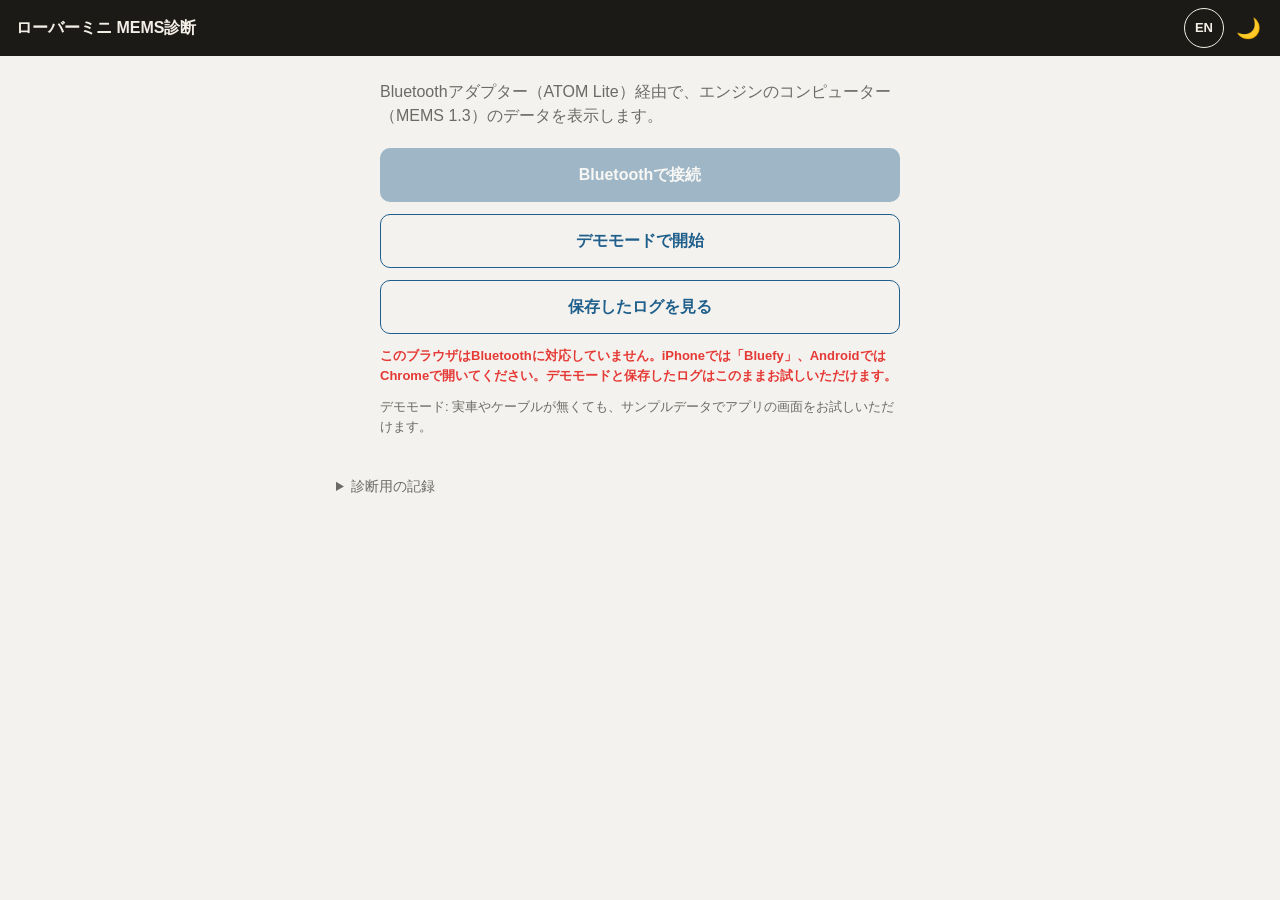
<file: index.html>
<!doctype html>
<html lang="ja">
<head>
<meta charset="utf-8">
<meta name="viewport" content="width=device-width, initial-scale=1, viewport-fit=cover">
<meta name="theme-color" content="#1c1a17">
<title>ローバーミニ MEMS診断</title>
<link rel="stylesheet" href="style.css?v=20261006">
</head>
<body>

<!-- 夜間モード: Android版は画面の明るさを下げる。ウェブでは明るさを変えられないので黒い膜をかぶせる -->
<div id="nightOverlay" hidden></div>

<!-- 文言は app.js の I18N から入る（data-i18n のキー）。Android版 strings.xml / values-en と同じ -->
<header class="bar" id="bar">
  <div class="title" id="barTitle"></div>
  <div class="bar-actions">
    <button class="lang" id="btnLang">EN</button>
    <button class="icon" id="btnNight">🌙</button>
    <button class="icon" id="btnMenu" hidden>⋮</button>
  </div>
  <div class="menu" id="menu" hidden>
    <button data-mode="simple" data-i18n="modeSimple"></button>
    <button data-mode="detail" data-i18n="modeDetail"></button>
    <button data-mode="charts" data-i18n="modeCharts"></button>
    <button data-mode="analog" data-i18n="modeAnalog"></button>
    <hr>
    <button data-go="actuator" data-i18n="actuatorTitle"></button>
    <button data-go="logs" data-i18n="logList"></button>
  </div>
</header>

<main>
  <!-- 接続画面 -->
  <section class="view connect" id="viewConnect">
    <p class="lead" data-i18n="lead"></p>
    <p class="msg" id="connectMsg" hidden></p>
    <div class="buttons">
      <button class="primary" id="btnReconnect" data-i18n="reconnect" hidden></button>
      <button class="primary" id="btnConnect"></button>
      <button class="secondary" id="btnDemo" data-i18n="startDemo"></button>
      <button class="secondary" id="btnOpenLogs" data-i18n="openLogs"></button>
    </div>
    <p class="note" id="supportNote"></p>
    <p class="note" data-i18n="demoNote"></p>
  </section>

  <!-- 接続後の画面（シンプル／詳細／グラフ） -->
  <section class="view live" id="viewLive" hidden>
    <div class="banner" id="banner" hidden></div>
    <button class="primary wide" id="btnClearFaults" data-i18n="clearFaults"></button>
    <p class="status-line" id="recordingLine" hidden></p>
    <p class="status-line" id="liveMsg" hidden></p>
    <p class="waiting" id="waiting" data-i18n="waiting"></p>
    <div class="panel" id="panelSimple" hidden><div class="cards" id="cards"></div></div>
    <div class="panel" id="panelDetail" hidden>
      <table class="rows" id="detailRows"></table>
      <h2 data-i18n="faultSection"></h2>
      <table class="rows" id="faultRows"></table>
    </div>
    <div class="panel" id="panelCharts" hidden>
      <p class="waiting" id="chartsWaiting" data-i18n="chartsNotEnough"></p>
      <div id="liveCharts"></div>
    </div>
    <button class="primary wide" id="btnStop"></button>
  </section>

  <!-- アナログ（全画面） -->
  <section class="view analog" id="viewAnalog" hidden>
    <div class="dials" id="dials">
      <div class="gauge" id="gauge0"><img class="face" alt=""><img class="needle" src="img/needle.png" alt=""><div class="digital"><span></span></div><button class="pick" data-slot="0">⋮</button></div>
      <div class="gauge" id="gauge1"><img class="face" alt=""><img class="needle" src="img/needle.png" alt=""><div class="digital"><span></span></div><button class="pick" data-slot="1">⋮</button></div>
    </div>
    <p class="analog-waiting" id="analogWaiting" data-i18n="waiting"></p>
    <button class="analog-back" id="btnAnalogBack" data-i18n="modeSimple"></button>
    <div class="analog-top">
      <div class="clock" id="clock">--:--</div>
      <button class="round" id="btnNightAnalog">🌙</button>
    </div>
    <div class="lamps" id="lamps"></div>
    <button class="reconnect" id="btnAnalogReconnect" hidden>⟳</button>
  </section>

  <!-- 部品テスト -->
  <section class="view actuator" id="viewActuator" hidden>
    <div class="act-card">
      <p data-i18n="actuatorDesc"></p>
      <div class="act-status" id="actStatus"></div>
    </div>
    <div class="act-result" id="actResult" hidden></div>
    <div id="actRows"></div>
    <button class="primary wide" data-back data-i18n="back"></button>
  </section>

  <!-- ログ一覧 -->
  <section class="view logs" id="viewLogs" hidden>
    <p class="note" data-i18n="logsNote"></p>
    <p class="waiting" id="logsEmpty" data-i18n="logsEmpty" hidden></p>
    <div id="logList"></div>
    <div class="row-buttons">
      <button class="primary" id="btnRefreshLogs" data-i18n="refresh"></button>
      <button class="primary" data-back data-i18n="back"></button>
    </div>
  </section>

  <!-- ログのグラフ -->
  <section class="view logchart" id="viewLogChart" hidden>
    <p class="waiting" id="logChartMsg"></p>
    <div id="logCharts"></div>
    <button class="primary wide" data-back data-i18n="back"></button>
  </section>
</main>

<details class="diag" id="diag">
  <summary data-i18n="diagTitle"></summary>
  <p class="note" id="rateNote"></p>
  <label><input type="checkbox" id="optRaw"> <span data-i18n="diagRaw"></span></label>
  <div class="diag-buttons">
    <button class="secondary" id="btnCopyLog" data-i18n="copyLog"></button>
    <button class="secondary" id="btnClearLog" data-i18n="clearLog"></button>
  </div>
  <pre id="log"></pre>
  <p class="note"><a href="test.html" data-i18n="testPage"></a></p>
</details>

<dialog id="infoDialog">
  <h3 id="infoTitle"></h3>
  <p id="infoDesc"></p>
  <p class="range" id="infoRange"></p>
  <form method="dialog"><button class="primary wide" data-i18n="close"></button></form>
</dialog>

<dialog id="pickDialog">
  <h3 data-i18n="selectGauge"></h3>
  <div id="pickOptions"></div>
  <form method="dialog"><button class="secondary wide" data-i18n="cancel"></button></form>
</dialog>

<script src="app.js?v=20261006"></script>
</body>
</html>
</file>
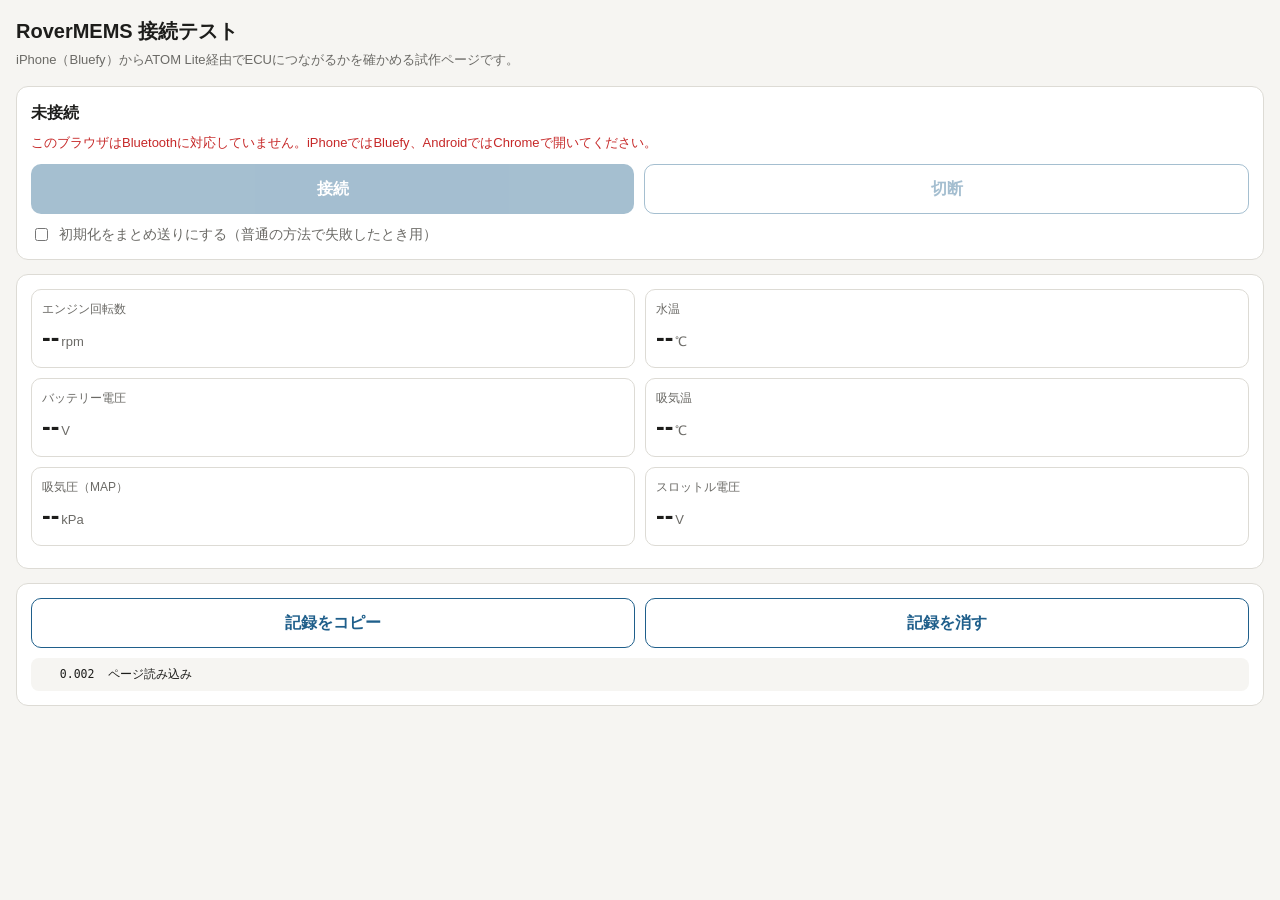
<file: test.html>
<!doctype html>
<html lang="ja">
<head>
<meta charset="utf-8">
<meta name="viewport" content="width=device-width, initial-scale=1">
<title>RoverMEMS 接続テスト</title>
<style>
  :root {
    --bg: #f6f5f2; --card: #ffffff; --text: #1d1d1b; --muted: #6b6a66;
    --line: #dddbd5; --accent: #1f5f8b; --ok: #2e7d32; --ng: #c62828; --warn: #b26a00;
  }
  @media (prefers-color-scheme: dark) {
    :root {
      --bg: #161615; --card: #22221f; --text: #ecebe6; --muted: #a09e97;
      --line: #3a3934; --accent: #6fb0e0; --ok: #7bc67e; --ng: #ef6b6b; --warn: #e0a54a;
    }
  }
  * { box-sizing: border-box; }
  body {
    margin: 0; padding: 16px; background: var(--bg); color: var(--text);
    font-family: -apple-system, "Hiragino Sans", "Noto Sans JP", sans-serif;
    font-size: 16px; line-height: 1.5;
  }
  h1 { font-size: 20px; margin: 0 0 4px; }
  .sub { color: var(--muted); font-size: 13px; margin: 0 0 16px; }
  .card {
    background: var(--card); border: 1px solid var(--line); border-radius: 12px;
    padding: 14px; margin-bottom: 14px;
  }
  button {
    font: inherit; font-weight: 600; border: 0; border-radius: 10px;
    padding: 12px 16px; background: var(--accent); color: #fff; width: 100%;
  }
  button.secondary { background: transparent; color: var(--accent); border: 1px solid var(--accent); }
  button:disabled { opacity: 0.4; }
  .row { display: flex; gap: 10px; }
  .row > * { flex: 1; }
  label.opt { display: flex; gap: 8px; align-items: center; font-size: 14px; margin-top: 10px; color: var(--muted); }
  #status { font-weight: 600; }
  .ok { color: var(--ok); } .ng { color: var(--ng); } .warn { color: var(--warn); }
  .grid { display: grid; grid-template-columns: 1fr 1fr; gap: 10px; }
  .val { border: 1px solid var(--line); border-radius: 10px; padding: 10px; }
  .val .k { font-size: 12px; color: var(--muted); }
  .val .v { font-size: 26px; font-weight: 700; font-variant-numeric: tabular-nums; }
  .val .u { font-size: 13px; color: var(--muted); margin-left: 2px; }
  #log {
    font-family: ui-monospace, Menlo, monospace; font-size: 11.5px; white-space: pre-wrap;
    word-break: break-all; max-height: 320px; overflow-y: auto; margin: 10px 0 0;
    background: var(--bg); border-radius: 8px; padding: 8px;
  }
  .stats { font-size: 13px; color: var(--muted); margin-top: 8px; }
</style>
</head>
<body>
<h1>RoverMEMS 接続テスト</h1>
<p class="sub">iPhone（Bluefy）からATOM Lite経由でECUにつながるかを確かめる試作ページです。</p>

<div class="card">
  <div id="status">未接続</div>
  <div id="support" class="stats"></div>
  <div class="row" style="margin-top:12px">
    <button id="btnConnect">接続</button>
    <button id="btnDisconnect" class="secondary" disabled>切断</button>
  </div>
  <label class="opt"><input type="checkbox" id="optBurst"> 初期化をまとめ送りにする（普通の方法で失敗したとき用）</label>
</div>

<div class="card">
  <div class="grid">
    <div class="val"><div class="k">エンジン回転数</div><span class="v" id="vRpm">--</span><span class="u">rpm</span></div>
    <div class="val"><div class="k">水温</div><span class="v" id="vCoolant">--</span><span class="u">℃</span></div>
    <div class="val"><div class="k">バッテリー電圧</div><span class="v" id="vBatt">--</span><span class="u">V</span></div>
    <div class="val"><div class="k">吸気温</div><span class="v" id="vIat">--</span><span class="u">℃</span></div>
    <div class="val"><div class="k">吸気圧（MAP）</div><span class="v" id="vMap">--</span><span class="u">kPa</span></div>
    <div class="val"><div class="k">スロットル電圧</div><span class="v" id="vTps">--</span><span class="u">V</span></div>
  </div>
  <div class="stats" id="stats"></div>
</div>

<div class="card">
  <div class="row">
    <button id="btnCopy" class="secondary">記録をコピー</button>
    <button id="btnClear" class="secondary">記録を消す</button>
  </div>
  <div id="log"></div>
</div>

<script>
'use strict';

// ATOM Lite ファームの Nordic UART Service（アプリの BleUartProfiles.NORDIC_UART と同じ）
const NUS_SERVICE = '6e400001-b5a3-f393-e0a9-e50e24dcca9e';
const NUS_TX = '6e400002-b5a3-f393-e0a9-e50e24dcca9e'; // スマホ → ECU
const NUS_RX = '6e400003-b5a3-f393-e0a9-e50e24dcca9e'; // ECU → スマホ（通知）

// MemsProtocol.kt / MemsCommand.kt と同じ値
const INIT_A = 0xCA, INIT_B = 0x75, HEARTBEAT = 0xF4, ID_REQUEST = 0xD0;
const REQ_80 = 0x80, REQ_7D = 0x7D;
const FRAME80_SIZE = 28, FRAME7D_SIZE = 32;
const ECHO_TIMEOUT_MS = 1500, FRAME_TIMEOUT_MS = 3000;
const TEMP_OFFSET_C = 55;
const KNOWN_IDS = { '9A 00 02 02': 'MEMS 1.3（1996 ミニ SPi）' };

const $ = (id) => document.getElementById(id);
const t0 = performance.now();
let device = null, txChar = null, rxChar = null;
let rxBuf = [];
let waiter = null;
let running = false;
let verbose = true; // 初期化中はすべての送受信を記録、データ取得が始まったら要約のみ

// ---------- 記録 ----------
const logLines = [];
function hex(bytes) {
  return Array.from(bytes, (b) => b.toString(16).toUpperCase().padStart(2, '0')).join(' ');
}
function ts() { return ((performance.now() - t0) / 1000).toFixed(3).padStart(8, ' '); }
function log(msg) {
  const line = `${ts()}  ${msg}`;
  logLines.push(line);
  if (logLines.length > 2000) logLines.shift();
  const el = $('log');
  el.textContent += line + '\n';
  if (el.textContent.length > 60000) el.textContent = el.textContent.slice(-40000);
  el.scrollTop = el.scrollHeight;
}
function setStatus(text, cls) {
  const el = $('status');
  el.textContent = text;
  el.className = cls || '';
}

// ---------- 受信バッファ ----------
function onNotify(event) {
  const dv = event.target.value;
  const bytes = new Uint8Array(dv.buffer, dv.byteOffset, dv.byteLength);
  for (const b of bytes) rxBuf.push(b);
  if (verbose) log(`← ${hex(bytes)}`);
  if (waiter && rxBuf.length >= waiter.n) {
    const w = waiter;
    waiter = null;
    clearTimeout(w.timer);
    w.resolve(rxBuf.splice(0, w.n));
  }
}
function readExactly(n, timeoutMs) {
  return new Promise((resolve) => {
    if (rxBuf.length >= n) { resolve(rxBuf.splice(0, n)); return; }
    const timer = setTimeout(() => { waiter = null; resolve(null); }, timeoutMs);
    waiter = { n, resolve, timer };
  });
}
function flushStale() {
  if (rxBuf.length) {
    log(`（読み捨て: ${hex(rxBuf)}）`);
    rxBuf = [];
  }
}

// ---------- 送信 ----------
async function write(bytes) {
  const data = new Uint8Array(bytes);
  if (verbose) log(`→ ${hex(data)}`);
  // ファームは応答なし書き込み(WRITE_NR)前提。古いブラウザ向けに通常書き込みへ退避
  if (txChar.writeValueWithoutResponse) await txChar.writeValueWithoutResponse(data);
  else await txChar.writeValue(data);
}
let lastSendAt = null;
const sendGaps = [];
async function sendCommand(cmd) {
  flushStale();
  const now = performance.now();
  if (verbose && lastSendAt !== null) sendGaps.push(Math.round(now - lastSendAt));
  lastSendAt = now;
  await write([cmd]);
  const echo = await readExactly(1, ECHO_TIMEOUT_MS);
  if (!echo) { log(`✗ ${hex([cmd])} のエコーが返らない`); return false; }
  if (echo[0] !== cmd) { log(`✗ ${hex([cmd])} のエコーが違う: ${hex(echo)}`); return false; }
  return true;
}

// ---------- 初期化（MemsProtocol.initLink と同じ手順） ----------
async function initLink(burst) {
  const start = performance.now();
  sendGaps.length = 0;
  lastSendAt = null;
  if (burst) {
    log('初期化: CA 75 F4 をまとめ送り');
    flushStale();
    await write([INIT_A, INIT_B, HEARTBEAT]);
    const echoes = await readExactly(3, ECHO_TIMEOUT_MS);
    if (!echoes || hex(echoes) !== 'CA 75 F4') {
      log(`✗ まとめ送りのエコーが違う: ${echoes ? hex(echoes) : 'なし'}`);
      return null;
    }
  } else {
    log('初期化: 1バイトずつ送信');
    if (!(await sendCommand(INIT_A))) return null;
    if (!(await sendCommand(INIT_B))) return null;
    if (!(await sendCommand(HEARTBEAT))) return null;
  }
  // F4 のエコーの後に1バイト来る（本来 00）。来なくても先へ進む（アプリと同じ）
  const follow = await readExactly(1, 1000);
  if (!follow) log('△ F4 の後の1バイトが来なかった（続行）');
  if (!(await sendCommand(ID_REQUEST))) return null;
  const id = await readExactly(4, FRAME_TIMEOUT_MS);
  if (!id) { log('✗ ECUの型番応答が来ない'); return null; }
  const ms = Math.round(performance.now() - start);
  log(`✓ 初期化成功 ${ms}ms　型番 ${hex(id)}`);
  if (sendGaps.length) log(`  コマンド送信の間隔: ${sendGaps.join(', ')} ms`);
  return hex(id);
}

// ---------- データ取得 ----------
function showFrame80(b) {
  $('vRpm').textContent = (b[1] << 8) | b[2];
  $('vCoolant').textContent = b[3] - TEMP_OFFSET_C;
  $('vIat').textContent = b[5] - TEMP_OFFSET_C;
  $('vMap').textContent = b[7];
  $('vBatt').textContent = (b[8] / 10).toFixed(1);
  $('vTps').textContent = (b[9] * 0.02).toFixed(2);
}
async function pollLoop() {
  let count = 0, fails = 0;
  let windowStart = performance.now();
  while (running) {
    const ok80 = await sendCommand(REQ_80);
    const f80 = ok80 ? await readExactly(FRAME80_SIZE, FRAME_TIMEOUT_MS) : null;
    const ok7d = f80 ? await sendCommand(REQ_7D) : false;
    const f7d = ok7d ? await readExactly(FRAME7D_SIZE, FRAME_TIMEOUT_MS) : null;
    if (!running) break;
    if (!f80 || !f7d) {
      fails++;
      log(`✗ データ取得失敗（連続${fails}回）`);
      if (fails >= 3) { setStatus('データが取れなくなりました', 'ng'); break; }
      continue;
    }
    fails = 0;
    count++;
    showFrame80(f80);
    if (count === 1) log(`✓ 最初のデータ 80: ${hex(f80)}`);
    if (count % 20 === 0) {
      const per = (performance.now() - windowStart) / 20;
      windowStart = performance.now();
      const text = `取得 ${count} 回　1回あたり ${Math.round(per)}ms（毎秒 ${(1000 / per).toFixed(1)} 回）`;
      $('stats').textContent = text;
      log(text);
    }
  }
}

// ---------- 接続・切断 ----------
async function connect() {
  $('btnConnect').disabled = true;
  try {
    setStatus('ATOM Lite を探しています…');
    device = await navigator.bluetooth.requestDevice({
      filters: [{ namePrefix: 'RoverMEMS' }],
      optionalServices: [NUS_SERVICE],
    });
    log(`機器: ${device.name}`);
    device.addEventListener('gattserverdisconnected', onDisconnected);
    setStatus('接続中…');
    const tConn = performance.now();
    const server = await device.gatt.connect();
    const service = await server.getPrimaryService(NUS_SERVICE);
    txChar = await service.getCharacteristic(NUS_TX);
    rxChar = await service.getCharacteristic(NUS_RX);
    rxChar.addEventListener('characteristicvaluechanged', onNotify);
    await rxChar.startNotifications();
    log(`Bluetooth接続 ${Math.round(performance.now() - tConn)}ms`);
    $('btnDisconnect').disabled = false;

    setStatus('ECUを初期化しています…');
    verbose = true;
    const id = await initLink($('optBurst').checked);
    if (!id) {
      setStatus('初期化に失敗しました（記録をコピーして送ってください）', 'ng');
      return;
    }
    setStatus(`ECU接続OK：${KNOWN_IDS[id] || 'ID ' + id}`, 'ok');
    verbose = false;
    running = true;
    await pollLoop();
  } catch (e) {
    log(`エラー: ${e.name} ${e.message}`);
    if (e.name === 'NotFoundError') setStatus('機器の選択がキャンセルされました');
    else setStatus(`エラー: ${e.message}`, 'ng');
  } finally {
    running = false;
    if (!device || !device.gatt.connected) {
      $('btnConnect').disabled = false;
      $('btnDisconnect').disabled = true;
    }
  }
}
function onDisconnected() {
  running = false;
  log('切断されました');
  setStatus('切断されました', 'warn');
  $('btnConnect').disabled = false;
  $('btnDisconnect').disabled = true;
}
function disconnect() {
  running = false;
  if (device && device.gatt.connected) device.gatt.disconnect();
}

// ---------- 画面 ----------
$('btnConnect').addEventListener('click', connect);
$('btnDisconnect').addEventListener('click', disconnect);
$('btnClear').addEventListener('click', () => { logLines.length = 0; $('log').textContent = ''; });
$('btnCopy').addEventListener('click', async () => {
  const text = `${navigator.userAgent}\n` + logLines.join('\n');
  try {
    await navigator.clipboard.writeText(text);
    $('btnCopy').textContent = 'コピーしました';
  } catch (e) {
    // クリップボードが使えないブラウザ向け：記録欄を全選択して手動コピー
    const range = document.createRange();
    range.selectNodeContents($('log'));
    const sel = window.getSelection();
    sel.removeAllRanges();
    sel.addRange(range);
    $('btnCopy').textContent = '選択しました（コピーしてください）';
  }
  setTimeout(() => { $('btnCopy').textContent = '記録をコピー'; }, 2500);
});

if (!navigator.bluetooth) {
  $('support').innerHTML = '<span class="ng">このブラウザはBluetoothに対応していません。iPhoneではBluefy、AndroidではChromeで開いてください。</span>';
  $('btnConnect').disabled = true;
} else {
  $('support').textContent = 'Bluetooth 対応ブラウザです';
}
log('ページ読み込み');
</script>
</body>
</html>
</file>
<file: style.css>
:root {
  --bg: #f4f2ee; --card: #ffffff; --text: #1d1d1b; --muted: #6b6a66; --line: #dddbd5;
  --accent: #1f5f8b; --ok: #43a047; --ng: #e53935; --warn: #b26a00; --lamp-off: #9e9e9e;
  --bar: #1c1a17; --bar-text: #f3efe6;
}
@media (prefers-color-scheme: dark) {
  :root {
    --bg: #141412; --card: #201f1c; --text: #ecebe6; --muted: #a09e97; --line: #393731;
    --accent: #6fb0e0; --warn: #e0a54a;
  }
}
* { box-sizing: border-box; }
html, body { margin: 0; }
body {
  background: var(--bg); color: var(--text);
  font-family: -apple-system, "Hiragino Sans", "Noto Sans JP", sans-serif;
  font-size: 16px; line-height: 1.5;
  -webkit-tap-highlight-color: transparent;
}
button {
  font: inherit; font-weight: 600; border-radius: 10px; padding: 12px 16px; cursor: pointer;
  border: 1px solid transparent;
}
button.primary { background: var(--accent); color: #fff; }
button.secondary { background: transparent; color: var(--accent); border-color: var(--accent); }
button.wide { width: 100%; }
button:disabled { opacity: 0.4; cursor: default; }
[hidden] { display: none !important; }

/* ウェブからは画面の明るさを変えられないので黒い膜で暗くする。iPhoneは自動調光で夜は画面自体も暗くなり、
   膜と重なって暗くなりすぎるため、ボタンで選んだ時だけ・薄めにかける（app.js の AUTO_NIGHT） */
#nightOverlay { position: fixed; inset: 0; background: #000; opacity: 0.25; pointer-events: none; z-index: 100; }

/* ---------- 上のバー ---------- */
.bar {
  position: sticky; top: 0; z-index: 20;
  display: flex; align-items: center; gap: 8px;
  padding: max(8px, env(safe-area-inset-top)) max(12px, env(safe-area-inset-right)) 8px max(16px, env(safe-area-inset-left));
  background: var(--bar); color: var(--bar-text);
}
.title { font-weight: 700; font-size: 16px; white-space: nowrap; overflow: hidden; text-overflow: ellipsis; flex: 1; }
.title.badge { flex: 0 1 auto; font-size: 14px; padding: 3px 12px; border-radius: 999px; background: #4a4741; }
.title.badge.ok { background: var(--ok); color: #fff; }
.title.badge.ng { background: var(--ng); color: #fff; }
.title.badge.warn { background: var(--warn); color: #fff; }
.title.badge.demo { background: #6a5acd; color: #fff; }
.bar-actions { display: flex; gap: 4px; margin-left: auto; }
button.icon { width: 40px; height: 40px; padding: 0; border-radius: 50%; background: transparent; color: var(--bar-text); font-size: 20px; }
.menu {
  position: absolute; right: max(12px, env(safe-area-inset-right)); top: calc(100% - 4px);
  min-width: 180px; background: var(--card); color: var(--text); border-radius: 12px; padding: 6px 0;
  box-shadow: 0 8px 24px rgba(0, 0, 0, 0.3);
}
.menu button { display: block; width: 100%; text-align: left; background: transparent; color: var(--text); border-radius: 0; padding: 11px 18px; font-weight: 500; }
.menu button.active { color: var(--accent); font-weight: 700; }
.menu hr { border: 0; border-top: 1px solid var(--line); margin: 6px 0; }

main { padding: 0 max(16px, env(safe-area-inset-right)) 0 max(16px, env(safe-area-inset-left)); }
.view { max-width: 640px; margin: 0 auto; padding: 12px 0 16px; }

/* ---------- 接続画面 ---------- */
.connect { max-width: 520px; padding-top: 24px; }
.lead { color: var(--muted); margin: 0 0 20px; }
.buttons { display: flex; flex-direction: column; gap: 12px; }
.buttons button { width: 100%; padding: 14px; }
.msg { background: color-mix(in srgb, var(--ng) 12%, transparent); color: var(--ng); border-radius: 10px; padding: 10px 12px; font-weight: 600; }
.note { font-size: 13px; color: var(--muted); margin: 12px 0 0; }
.note .ng { color: var(--ng); font-weight: 600; }

/* ---------- 接続後の画面 ---------- */
.banner { border-radius: 10px; padding: 4px 12px; text-align: center; font-weight: 700; font-size: 14px; color: #fff; background: var(--ok); }
.banner.ng { background: var(--ng); }
.live #btnClearFaults { margin: 8px 0; }
.live #btnStop { margin-top: 12px; }
.status-line { margin: 0 0 8px; font-weight: 600; }
.waiting { color: var(--muted); margin: 8px 0; }
.cards { display: grid; grid-template-columns: 1fr 1fr; gap: 8px; }
.card { background: var(--card); border: 1px solid var(--line); border-radius: 12px; padding: 8px 10px; }
.card .head { display: flex; justify-content: space-between; align-items: center; font-size: 13px; color: var(--muted); }
.card .v { font-size: 24px; font-weight: 700; font-variant-numeric: tabular-nums; }
.info {
  width: 24px; height: 24px; padding: 0; border-radius: 50%; font-size: 12px;
  background: color-mix(in srgb, var(--accent) 15%, transparent); color: var(--accent);
}
.live h2 { font-size: 16px; margin: 18px 0 6px; }
table.rows { width: 100%; border-collapse: collapse; background: var(--card); border-radius: 12px; overflow: hidden; }
table.rows td { padding: 7px 12px; border-bottom: 1px solid var(--line); font-size: 15px; }
table.rows tr:last-child td { border-bottom: 0; }
table.rows td:last-child { text-align: right; font-weight: 600; font-variant-numeric: tabular-nums; white-space: nowrap; }
.fault-cell { display: inline-flex; align-items: center; gap: 8px; }
.fault-lamp { width: 14px; height: 14px; border-radius: 50%; background: var(--lamp-off); display: inline-block; }
.fault-lamp.on { background: var(--ng); }

/* ---------- グラフ ---------- */
.chart-card { background: var(--card); border: 1px solid var(--line); border-radius: 12px; padding: 10px 12px; margin-bottom: 8px; }
.chart-card .label { font-size: 13px; color: var(--muted); margin-bottom: 4px; }
.chart-card canvas { display: block; width: 100%; height: 80px; }
.chart-card canvas.with-time { height: 100px; }

/* ---------- アナログ（全画面） ---------- */
body.mode-analog .bar, body.mode-analog .diag { display: none; }
body.mode-analog main { padding: 0; }
.view.analog {
  max-width: none; margin: 0; padding: 0;
  position: relative; height: 100dvh;
  background: #2a1c10 url(img/wood.jpg) center / cover no-repeat;
  overflow: hidden; user-select: none; -webkit-user-select: none; touch-action: pan-y;
}
.dials {
  display: flex; flex-direction: column; align-items: center; justify-content: space-evenly;
  width: 100%; height: 100%;
  padding: calc(env(safe-area-inset-top) + 56px) 0 env(safe-area-inset-bottom);
}
.gauge {
  position: relative; container-type: inline-size;
  width: min(92vw, calc((100dvh - 56px - env(safe-area-inset-top) - env(safe-area-inset-bottom)) / 2 * 0.95));
  aspect-ratio: 1;
}
@media (orientation: landscape) {
  .dials { flex-direction: row; padding: calc(env(safe-area-inset-top) + 52px) env(safe-area-inset-right) env(safe-area-inset-bottom) env(safe-area-inset-left); }
  .gauge { width: min(46vw, calc((100dvh - 52px - env(safe-area-inset-top) - env(safe-area-inset-bottom)) * 0.97)); }
}
.gauge img { position: absolute; left: 0; width: 100%; height: 100%; pointer-events: none; }
.gauge .face { top: 0; }
/* 針の画像は軸が中心ではなく縦65.2%の位置にある（Android版 AnalogGauge.kt と同じ値） */
.gauge .needle {
  top: -15.2%;
  transform-origin: 50% 65.2%;
  transform: rotate(var(--rot, -120deg)) scale(1.12);
  transition: transform 0.4s linear;
}
.gauge .digital {
  position: absolute; left: 50%; transform: translateX(-50%);
  display: flex; align-items: center; justify-content: center;
  color: #fff; white-space: nowrap; font-variant-numeric: tabular-nums;
}
.gauge .pick {
  position: absolute; right: 0; bottom: 0; width: 32px; height: 32px; padding: 0; border-radius: 50%;
  background: rgba(0, 0, 0, 0.45); color: #fff; font-size: 18px;
}
.analog-waiting { position: absolute; inset: 0; margin: auto; height: 1.5em; text-align: center; color: #fff; }
.analog-back {
  position: absolute; left: max(8px, env(safe-area-inset-left)); top: calc(env(safe-area-inset-top) + 8px);
  padding: 6px 12px; font-size: 13px; background: rgba(0, 0, 0, 0.35); color: #fff;
}
.analog-top {
  position: absolute; left: 50%; transform: translateX(-50%); top: calc(env(safe-area-inset-top) + 6px);
  display: flex; align-items: center; gap: 16px;
}
.clock {
  background: #16130f; border: 1.5px solid #9e9e9e; border-radius: 8px; padding: 2px 12px;
  color: #fff; font-family: ui-monospace, Menlo, monospace; font-size: 24px; letter-spacing: 2px;
}
button.round { width: 40px; height: 40px; padding: 0; border-radius: 50%; background: #16130f; border: 1.5px solid #9e9e9e; color: #fff; font-size: 18px; }
.lamps {
  position: absolute; right: max(8px, env(safe-area-inset-right)); top: calc(env(safe-area-inset-top) + 64px);
  display: flex; flex-direction: column; gap: 4px; padding: 4px; border-radius: 8px; background: rgba(0, 0, 0, 0.35);
}
@media (orientation: landscape) {
  .lamps { top: calc(env(safe-area-inset-top) + 10px); flex-direction: row; }
}
.lamp { width: 24px; height: 24px; border-radius: 50%; background: var(--ok); display: flex; align-items: center; justify-content: center; font-size: 13px; }
.lamp.on { background: var(--ng); }
.reconnect {
  position: absolute; left: max(8px, env(safe-area-inset-left)); bottom: max(8px, env(safe-area-inset-bottom));
  width: 60px; height: 60px; padding: 0; border-radius: 50%; background: #16130f; border: 1.5px solid var(--ng);
  color: var(--ng); font-size: 32px;
}

/* ---------- 部品テスト ---------- */
.act-card { background: var(--card); border: 1px solid var(--line); border-radius: 12px; padding: 12px; }
.act-card p { margin: 0; font-size: 14px; }
.act-status { font-size: 20px; font-weight: 700; margin-top: 6px; }
.act-status.ok { color: var(--accent); }
.act-status.ng { color: var(--ng); }
.act-result { margin-top: 10px; padding: 8px 12px; border-radius: 10px; font-weight: 600; }
.act-result.ok { background: color-mix(in srgb, var(--ok) 15%, transparent); color: var(--ok); }
.act-result.ng { background: color-mix(in srgb, var(--ng) 15%, transparent); color: var(--ng); }
.act-row {
  display: flex; align-items: center; justify-content: space-between; gap: 10px;
  background: var(--card); border: 1px solid var(--line); border-radius: 12px; padding: 10px 12px; margin-top: 8px;
}
.act-name { font-weight: 600; }
.act-name small { display: block; font-weight: 400; font-size: 12px; color: var(--muted); }
.act-buttons { display: flex; gap: 8px; flex-shrink: 0; }
.act-buttons button { padding: 8px 14px; min-width: 60px; }
.actuator > button.wide { margin-top: 12px; }

/* ---------- ログ ---------- */
.log-item { background: var(--card); border: 1px solid var(--line); border-radius: 12px; padding: 10px 12px; margin-top: 8px; }
.log-item .name { font-weight: 600; word-break: break-all; }
.log-item .meta { font-size: 13px; color: var(--muted); }
.log-item .actions { display: flex; gap: 4px; margin-top: 4px; }
.log-item .actions button { background: transparent; color: var(--accent); padding: 6px 10px; font-size: 14px; }
.log-item .actions button.danger { color: var(--ng); margin-left: auto; }
.row-buttons { display: flex; gap: 8px; margin-top: 12px; }
.row-buttons button { flex: 1; }
.logchart > button.wide { margin-top: 12px; }

/* ---------- 診断用の記録 ---------- */
.diag { max-width: 640px; margin: 16px auto; padding: 0 max(16px, env(safe-area-inset-right)) max(16px, env(safe-area-inset-bottom)) max(16px, env(safe-area-inset-left)); font-size: 14px; color: var(--muted); }
.diag summary { cursor: pointer; padding: 8px 0; }
.diag label { display: flex; gap: 8px; align-items: center; }
.diag-buttons { display: flex; gap: 8px; margin-top: 8px; }
.diag-buttons button { flex: 1; padding: 8px; font-size: 14px; }
.diag pre {
  font-family: ui-monospace, Menlo, monospace; font-size: 11px; white-space: pre-wrap; word-break: break-all;
  max-height: 300px; overflow-y: auto; background: var(--card); border-radius: 8px; padding: 8px; color: var(--text);
}
.diag a { color: var(--accent); }

/* ---------- ポップアップ ---------- */
dialog {
  border: 0; border-radius: 14px; padding: 18px; width: min(420px, 90vw);
  background: var(--card); color: var(--text);
}
dialog::backdrop { background: rgba(0, 0, 0, 0.5); }
dialog h3 { margin: 0 0 8px; }
dialog .range { color: var(--muted); font-size: 14px; }
dialog form { margin-top: 12px; }
#pickOptions button { display: block; width: 100%; text-align: left; background: transparent; color: var(--text); padding: 12px 8px; border-radius: 8px; font-weight: 500; }
#pickOptions button.current { color: var(--accent); font-weight: 700; }

/* 言語切替（Android版の LanguageToggleButton と同じく枠付きの EN / JA） */
button.lang {
  padding: 4px 10px; font-size: 13px; border-radius: 999px;
  background: transparent; color: var(--bar-text); border: 1.5px solid var(--bar-text);
}
</file>
